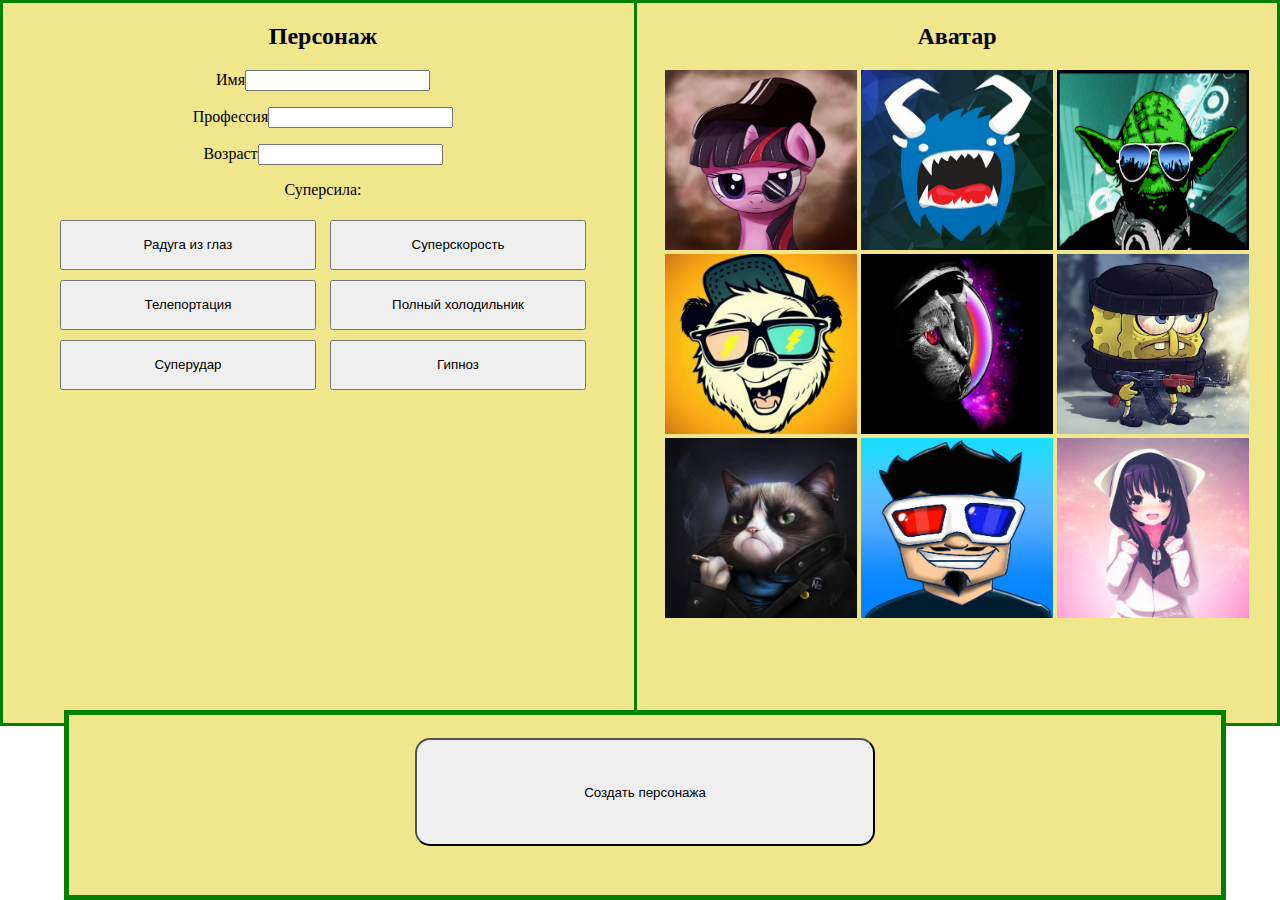
<file: index.html>
<html>
<head>
	<title>Создание персонажа</title>
	<meta charset="utf-8">
	<link rel="stylesheet" 
	type="text/css" 
	href="1.css">
	<script src="1.js"></script>
</head>
<body>
	<div class="left">
		<h2>Персонаж</h2>
		<p>Имя<input id="name">
		</p>
		<p>Профессия<input id="prof">
		</p>
		<p>Возраст<input id="age">
		</p>
		<p>Суперсила:</p>
		<button onclick="b1()">Радуга из глаз</button>
		<button>Суперскорость</button>
		<button>Телепортация</button>
		<button>Полный холодильник</button>
		<button>Суперудар</button>
		<button>Гипноз</button>

	</div>
	<div class="right">
		<h2>Аватар</h2>
		<img src="111.jpg" onclick="k1()">
		<img src="222.jpg" onclick="k2()">
		<img src="333.png">
		<img src="444.jpg">
		<img src="555.jpg">
		<img src="666.jpg">
		<img src="777.jpg">
		<img src="888.jpg">
		<img src="999.png">
	</div>
	<div class="bot">
		<button class="but1" onclick="f1()">Создать персонажа
		</button>
	</div>
</body>
</html>
</file>
<file: 1.css>
.left {
	width: 50%;
	height: 80%;
	border: 3px solid green;
	background-color: Khaki;
	position: absolute;
	left: 0px;
	top: 0px;
	text-align: center;
}
.right {
	width: 50%;
	height: 80%;
	border: 3px solid green;
	background-color: Khaki;
	position: absolute;
	right: 0px;
	top: 0px;
	text-align: center;
	
}
.bot {
	width: 90%;
	height: 20%;
	border: 5px solid green;
	background-color: Khaki;
	position: absolute;
	bottom: 0px;
	left: 5%;

}

.but1 {
	width: 40%;
	height: 60%;
	margin-left:30%; 
	margin-top: 23px;
	border-radius: 15px;

}

.but1:hover{
	background-color: cyan;
}

img {
	width: 30%;
	height: 25%;
	cursor: pointer;
}

img:hover{
	opacity: 0.7;
}

button{
	width: 40%;
	height: 50px;
	vertical-align: middle;
	margin: 5px;
}
</file>
